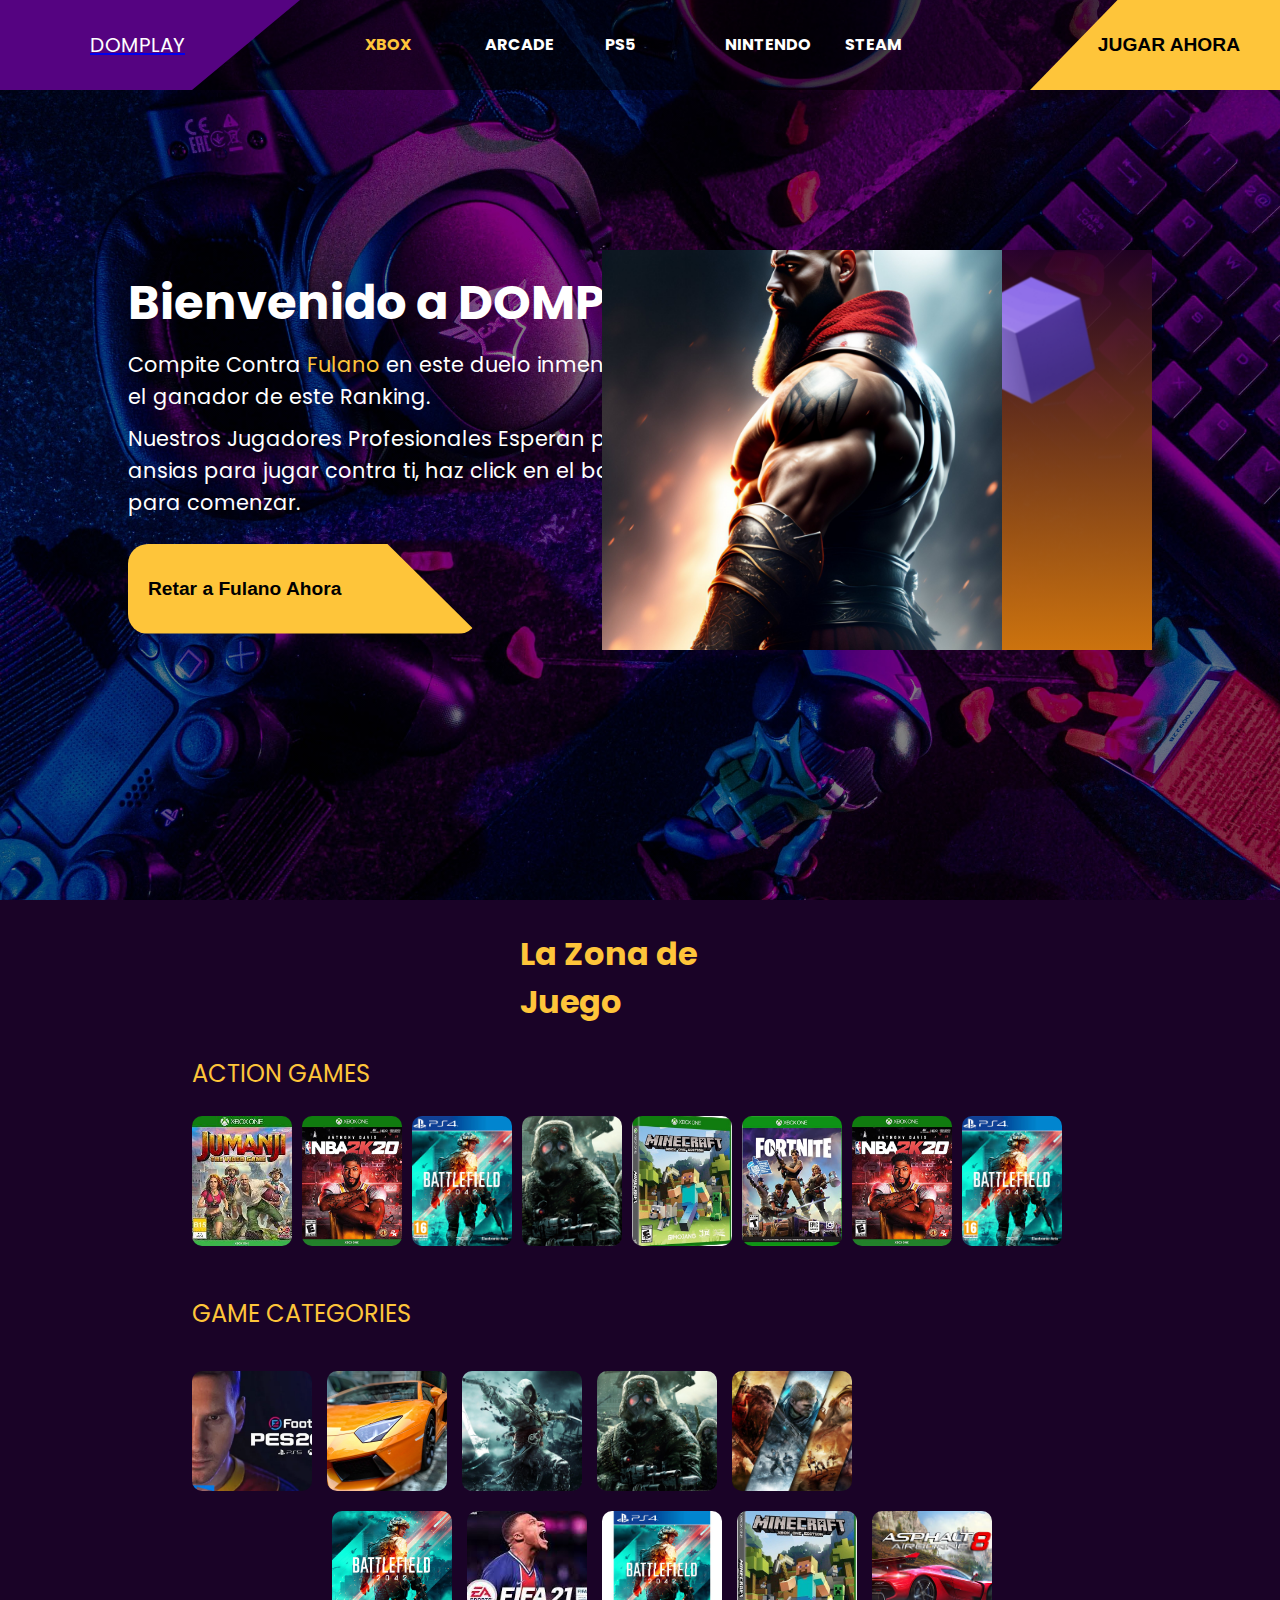
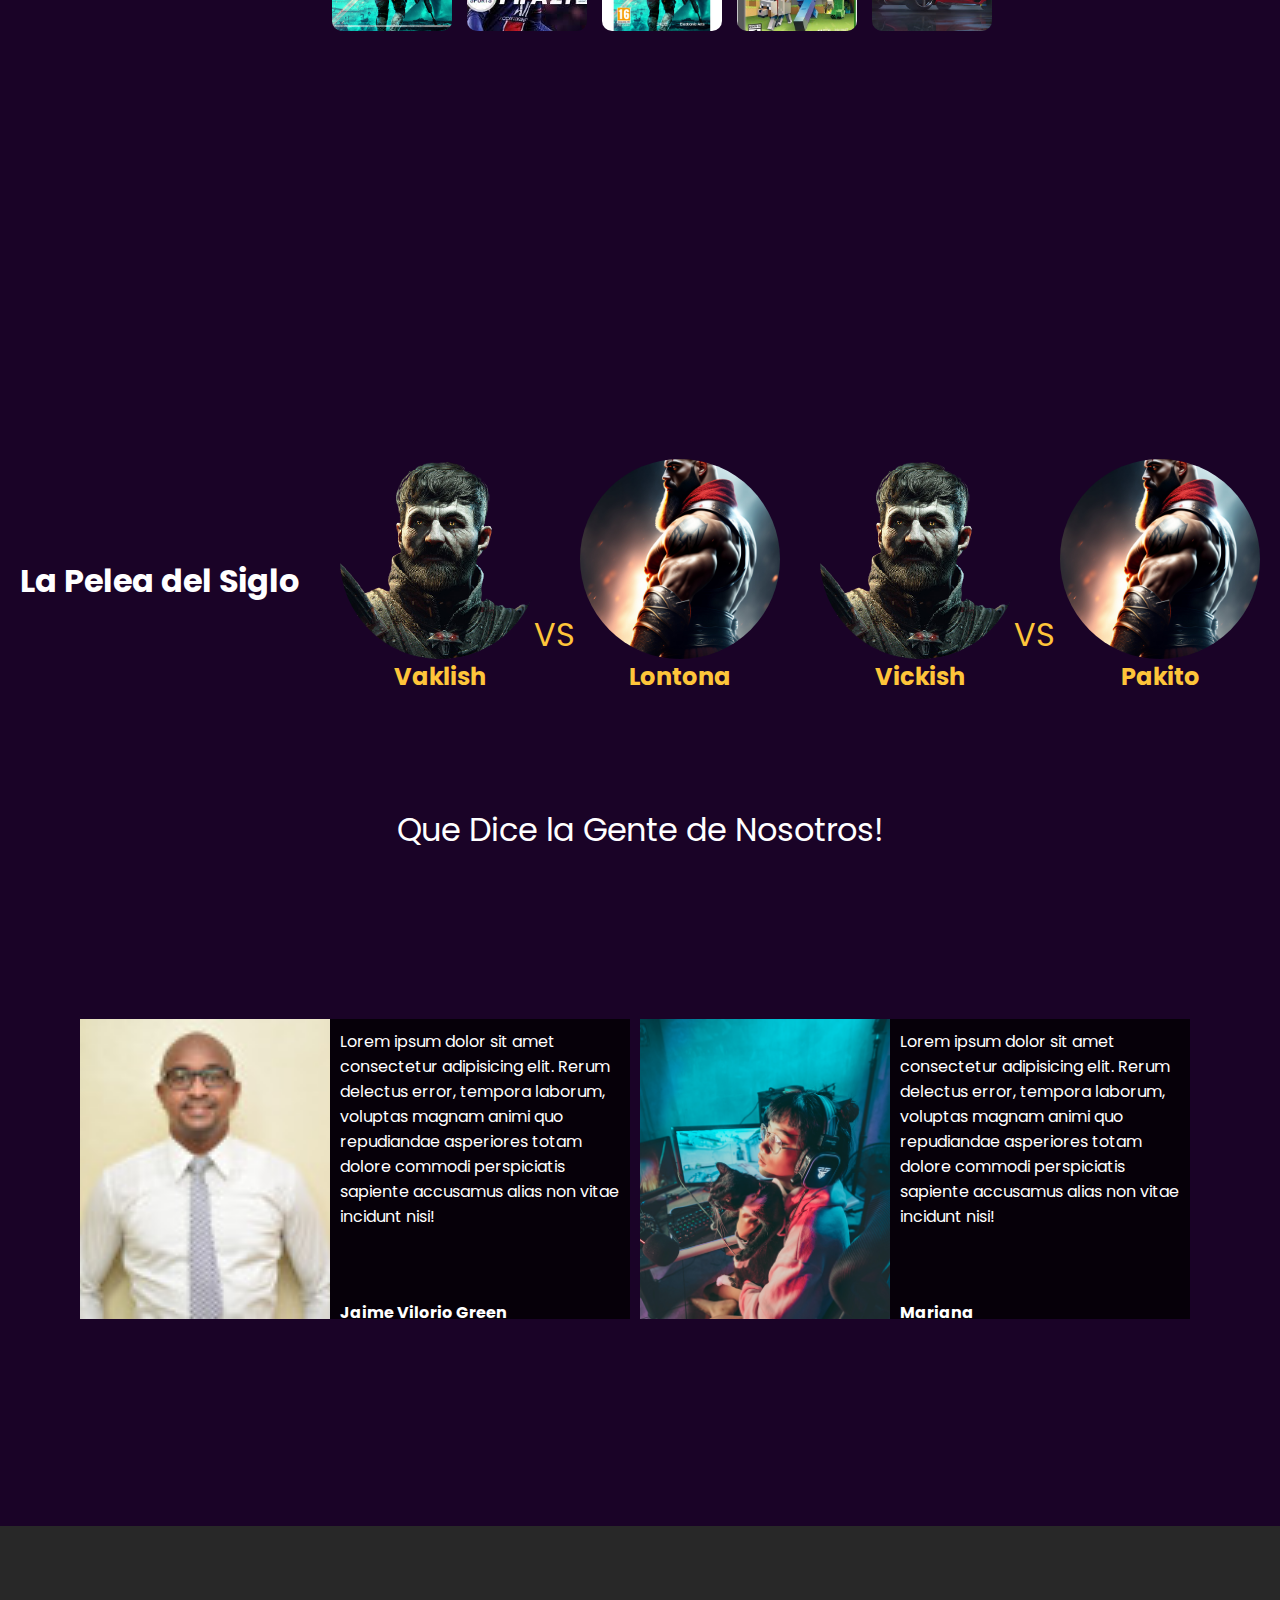
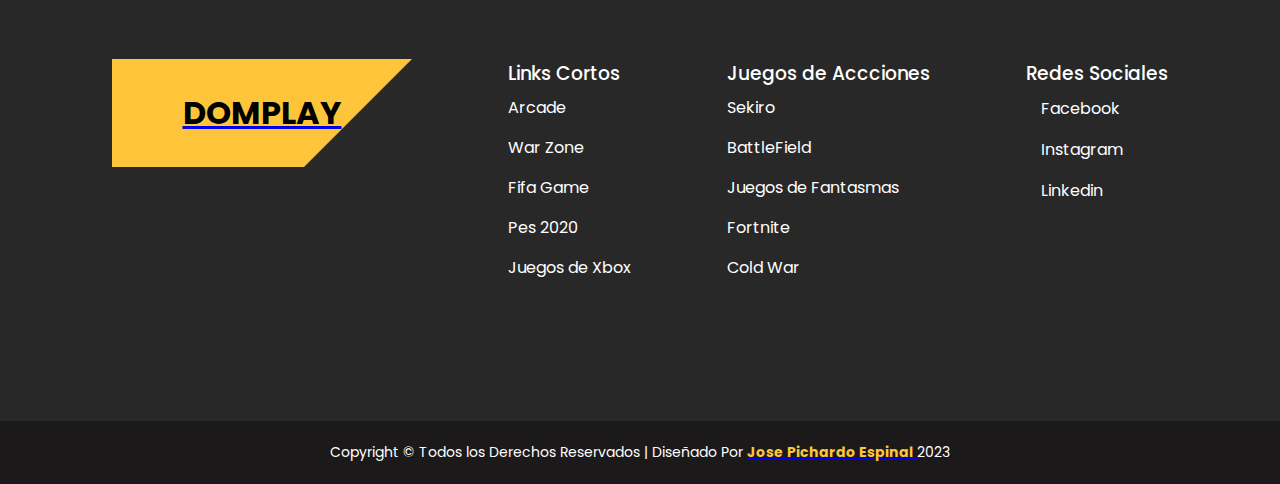
<file: DOMPLAY/index.html>
<!DOCTYPE html>
<html lang="en">
<head>
    <meta charset="UTF-8">
    <meta http-equiv="X-UA-Compatible" content="IE=edge">
    <meta name="viewport" content="width=device-width, initial-scale=1.0">
    <title>DOMPlay</title>
    <link rel="stylesheet" href="css/style.css">
</head>
<body>
    <div class="container">
        <header>
            <a href="index.html">
            <div class="logo">
                <i class="fas fa-gamepad"></i>
                <p>DOMPLAY</p>
            </div>
        </a>
            <ul class="navbar">
                <li><a href="https://www.xbox.com/es-ES/" class="active">XBOX</a></li>
                <li><a href="https://games.aarp.org/category/arcade">ARCADE</a></li>
                <li><a href="https://www.playstation.com/en-us/ps5/">PS5</a></li>
                <li><a href="https://www.nintendo.com/">NINTENDO</a></li>
                <li><a href="https://store.steampowered.com/">STEAM</a></li>
            </ul>
            <button type="button" id="btn"><i class="fas fa-play"></i>JUGAR AHORA</button>
        </header>

        <div class="content-wrapper">
            <div class="content-desc">
                <h1>Bienvenido a DOMPLAY</h1>
                <p>Compite Contra <span>Fulano</span> en este duelo inmenso y se el 
                    ganador de este Ranking.</p>
                <p>Nuestros Jugadores Profesionales Esperan por ansias para jugar contra ti, haz click en el boton para comenzar.</p>
                <a href="https://psycatgames.com/es/app/truth-or-dare/">
                <button id="btn2">Retar a Fulano Ahora</button>
            </a>
            </div>

            <div class="rakuto"></div>
        </div>
    </div>

    <div class="logo-section">
        <i class="fas fa-gamepad"></i>
        <h1>La Zona de Juego</h1>
    </div>
    
    <section class="section-1">
        <div class="section-1-wrapper">  
            <h1>ACTION GAMES</h1>
            <br>
            <div class="section-1-img">
                <a href="https://store.steampowered.com/app/896950/JUMANJI_The_Video_Game/"><div class="img img-1"></div></a>
                <a href="https://store.steampowered.com/app/1919590/NBA_2K23/"><div class="img img-2"></div></a>
                <a href="https://store.steampowered.com/app/1517290/Battlefield_2042/"><div class="img img-3"></div></a>
                <a href="https://store.steampowered.com/app/1238810/Battlefield_V/"><div class="img img-4"></div></a>
                <a href="https://www.minecraft.net/es-es"><div class="img img-5"></div></a>
                <a href="https://www.fortnite.com/?lang=en-US"><div class="img img-6"></div></a>
                <a href="https://store.steampowered.com/app/1919590/NBA_2K23/"><div class="img img-2"></div></a>
                <a href="https://store.steampowered.com/app/1517290/Battlefield_2042/"><div class="img img-3"></div></a>
            </div>
        </div>
        
        <div class="game-categories">
            <h1>GAME CATEGORIES</h1>
            <div class="game-wrapper">
                <a href="https://store.steampowered.com/app/1665460/eFootball_2023/"><div class="gw gw-1"></div></a>
                <a href="https://store.steampowered.com/app/1190000/Car_Mechanic_Simulator_2021/"><div class="gw gw-2"></div></a>
                <a href="https://www.ubisoft.com/en-gb/game/assassins-creed"><div class="gw gw-3"></div></a>
                <a href="https://store.steampowered.com/app/1238810/Battlefield_V/"><div class="gw gw-4"></div></a>
                <a href="https://www.gearsofwar.com/"><div class="gw gw-5"></div></a>
            </div>
    
            <div class="game-wrapper left">
                <a href="https://store.steampowered.com/app/1517290/Battlefield_2042"><div class="gw gw-6"></div></a>
                <a href="https://www.ea.com/es-es/games/fifa/fifa-23"><div class="gw gw-7"></div></a>
                <a href="https://store.steampowered.com/app/1517290/Battlefield_2042"><div class="gw gw-8"></div></a>
                <a href="https://www.minecraft.net/es-es"><div class="gw gw-9"></div></a>
                <a href="https://www.gameloft.com/game/asphalt-8"><div class="gw gw-10"></div></a>
            </div>
        </div>
    </section>

    <section class="section-2">
        <h1>La Pelea del Siglo</h1>
        <div class="players">
            <div class="p-image p-image-1"></div>
            <span>Vaklish</span>
            <div class="stars">
                <i class="fas fa-star"></i>
                <i class="fas fa-star"></i>
                <i class="fas fa-star"></i>
                <i class="fas fa-star"></i>
                <i class="fas fa-star-half-alt"></i>
            </div>
        </div>
        
        <div class="players">
            <div class="p-image p-image-2"></div>
            <span>Lontona</span>
            <div class="stars">
                <i class="fas fa-star"></i>
                <i class="fas fa-star"></i>
                <i class="fas fa-star"></i>
                <i class="fas fa-star"></i>
                <i class="fas fa-star-half-alt"></i>
            </div>
        </div>
            
        <div class="players">
            <div class="p-image p-image-3"></div>
            <span>Vickish</span>
            <div class="stars">
                <i class="fas fa-star"></i>
                <i class="fas fa-star"></i>
                <i class="fas fa-star"></i>
                <i class="fas fa-star"></i>
                <i class="fas fa-star-half-alt"></i>
            </div>
        </div>
           
        <div class="players">
            <div class="p-image p-image-4"></div>
            <span>Pakito</span>
            <div class="stars">
                <i class="fas fa-star"></i>
                <i class="fas fa-star"></i>
                <i class="fas fa-star"></i>
                <i class="fas fa-star"></i>
                <i class="fas fa-star-half-alt"></i>
            </div>
        </div>
    </section>
    <div class="section-3">
        <h1>Que Dice la Gente de Nosotros!</h1>
        <div class="section-3-wrapper">
            <div class="feedback"></div>
            <div class="feedback-desc">
                <p>Lorem ipsum dolor sit amet consectetur adipisicing elit. Rerum delectus error, 
                tempora laborum, voluptas magnam animi quo repudiandae asperiores 
                totam dolore commodi perspiciatis sapiente accusamus alias non vitae incidunt nisi!</p>
                <br>
                <i class="far fa-grin-squint-tears"></i><br>
                <h4>Jaime Vilorio Green</h4>
            </div>
            
            <div class="feedback f-img-2"></div>
            <div class="feedback-desc">
                <p>Lorem ipsum dolor sit amet consectetur adipisicing elit. Rerum delectus error, 
                tempora laborum, voluptas magnam animi quo repudiandae asperiores 
                totam dolore commodi perspiciatis sapiente accusamus alias non vitae incidunt nisi!</p>
                <br>
                <i class="far fa-grin-beam-sweat"></i><br>
                <h4>Mariana</h4>
            </div>
        </div>
    </div>

    <footer>
        <a href="index.html">
        <div class="footer-body">
            <div class="logo footer-logo">
                <i class="fas fa-gamepad"></i>
                <h1>DOMPLAY</h1>
            </div>
        </a>
            <ul>
                <h3>Links Cortos</h3>
                <li><a href="https://games.aarp.org/category/arcade">Arcade</a></li>
                <li><a href="https://www.callofduty.com/es/warzone">War Zone</a></li>
                <li><a href="https://www.ea.com/es-es/games/fifa">Fifa Game</a></li>
                <li><a href="https://www.konami.com/games/eu/en/products/pes2020/">Pes 2020</a></li>
                <li><a href="https://www.xbox.com/es-ES/">Juegos de Xbox</a></li>
            </ul>

            <ul>
                <h3>Juegos de Accciones</h3>
                <li><a href="https://store.steampowered.com/app/814380/Sekiro_Shadows_Die_Twice__GOTY_Edition/">Sekiro</a></li>
                <li><a href="https://www.ea.com/es-es/games/battlefield">BattleField</a></li>
                <li><a href="https://poki.com/es/fantasmas#">Juegos de Fantasmas</a></li>
                <li><a href="https://www.fortnite.com/?lang=en-US">Fortnite</a></li>
                <li><a href="https://www.callofduty.com/blackopscoldwar">Cold War</a></li>
            </ul>
            <ul>
                <h3>Redes Sociales</h3>
                <li><a href="https://www.facebook.com/jose.pichardoespinal"><i class="fab fa-facebook"></i>Facebook</a></li>
                <li><a href="https://www.instagram.com/josepichardoespinal/"><i class="fab fa-instagram"></i>Instagram</a></li>
                <li><a href="https://do.linkedin.com/in/jose-pichardo-espinal-101270268"><i class="fab fa-linkedin"></i>Linkedin</a></li>
            </ul>
        </div>
    </footer>
    <div class="footer-bottom">
        <p>Copyright &copy; Todos los Derechos Reservados | Diseñado Por <a href="mailto:kurama72@gmail.com"> <span> Jose Pichardo Espinal</span> </a> 2023</p>
    </div>
</body>
</html>
</file>
<file: DOMPLAY/css/style.css>
@import url('https://fonts.googleapis.com/css2?family=Poppins:wght@400;500&family=Roboto&display=swap');
*{
    margin: 0;
    padding: 0;
    box-sizing: border-box;
    
}
body{
    background: #1a0327;
    font-family: 'Poppins', sans-serif;
    height: 350vh;
}
.container{
    width: 100%;
    height: 100vh;
    background: linear-gradient(rgba(0,0,0,0.5),rgba(0,0,0,0.5)), url(../images/b.jpg);
    background-size: cover;
    background-position: center;
    background-attachment: fixed;
}
header{
    width: 100%;
    height: 10vh;
    background:rgba(0,0,0,0.5);
    display: flex;
    align-items: center;
    justify-content: space-between;
}
.logo{
    width: 300px;
    height: 10vh;
    background: #550381;
    display: flex;
    align-items: center;
    justify-content: center;
    color: #fff;
    clip-path: polygon(0 0, 100% 0, 64% 100%, 0% 100%);
    padding: 10px;
    line-height: 1.3rem;
    animation: flash 2s infinite;

}
@keyframes flash {
    0% {
        opacity: 1;
    }
    50% {
        opacity: 0.5;
    }
    100% {
        opacity: 1;
    }
}
.logo p{
    width: 130px;
    margin-left: 10px;
    font-size: 20px;
}
.logo .fas{
    font-size: 50px;
}
ul.navbar{
    display: flex;
    list-style: none;
}
ul.navbar li{
    width: 120px;
    position: relative;

}
ul.navbar li a{
    text-decoration: none;
    color: #fff;
    font-weight: bold;
    position: relative;

}
ul.navbar li a::after {
    content: "";
    position: absolute;
    width: 100%;
    height: 2px;
    bottom: -5px;
    left: 0;
    background-color: #FEC53A;
    transform: scaleX(0); 
    transition: transform 0.3s ease-in-out; 
}

ul.navbar li a.active{
    color: #FEC53A;
}
ul.navbar li a:hover:not(.active){
    color: #FEC53A;
}
ul.navbar li a:hover::after {
    transform: scaleX(1); 
}
#btn{
    width: 250px;
    height: 10vh;
    background: #FEC53A;
    color: #000;
    outline: none;
    border: none;
    clip-path: polygon(35% 0, 100% 0, 100% 100%, 0% 100%);
    font-size: 1.2rem;
    font-weight: bold;
    text-align: right;
    padding-right: 40px;
    transition: background-color 0.3s ease-in-out;

}
#btn:hover {
    background-color: #FFD700; 
}

#btn .fas{
    margin-right: 10px;
}


.content-wrapper{
    width: 80%;
    min-height: 80vh;
    margin: auto;
    display: flex;
    justify-content: space-between;
    align-items: center;
    color: #fff;
}


.content-desc h1{
    font-size: 3rem;
    margin-bottom: 10px;
}
.content-desc p{
    width: 550px;
    font-size: 1.3rem;
    line-height: 2rem;
    margin-bottom: 10px;
}
.content-desc span{
    color: #FEC53A;
}
#btn2{
    width: 350px;
    height: 10vh;
    padding-left: 20px;
    outline: none;
    border: none;
    background: #FEC53A;
    font-size: 1.2rem;
    font-weight: bold;
    margin-top: 15px;
    clip-path: polygon(0 0, 74% 0, 100% 100%, 0% 100%);
    border-radius: 20px;
    text-align: left;
    transition: background-color 0.3s ease-in-out;
}
#btn2:hover {
    background-color: #FFD700; 
}
.rakuto{
    width: 400px;
    height: 400px;
    background: linear-gradient(rgba(38, 2, 39, 0.849),rgb(204, 115, 14));
    background-size: cover;
    background-position: center;
    position: relative;
}
.rakuto::before{
    content: '';
    width: 160px;
    height: 160px;
    background: url(../images/cube.png);
    background-position: center;
    background-size: cover;
    position: absolute;
    top: 10px;
    left: 200px;
}
.rakuto::after{
    content: '';
    width: 400px;
    height: 400px;
    background: url(../images/rakuto.png);
    background-size: cover;
    background-position: center;
    position: absolute;
    bottom: 0px;
    left: -150px;
}
.logo-section{
    display: flex;
    align-items: center;
    justify-content: center;
    margin: 30px 0;
}
.logo-section .fas{
    font-size: 6rem;
    color: #FEC53A;
}
.logo-section h1{
    width: 250px;
    font-size: 2rem;
    color: #FEC53A;
    margin-left: 10px;
}


.section-1{
    width: 100%;
    height: 100vh;
    background: linear-gradient(rgba(0, 0, 0, 0.767),rgba(0, 0, 0, 0.712)),
    url(../images/fortnit.jpg);
    background-size: cover;
    background-position: center;
    background-attachment: fixed;

}
.section-1-wrapper{
    width: 70%;
    margin: auto;
}
.section-1 h1{
    width: 500px;
    color: #FEC53A;
    font-size: 1.5rem;
    position: relative;
    font-weight: 400;
}
.section-1-img{
    display: flex;
}
.section-1-img .img{
    width: 100px;
    height: 130px;
    background: url(../images/jumanji.jpg);
    background-size: cover;
    background-position: center;
    margin-right: 10px;
    border-radius: 10px;
}
.section-1-img .img-2{
    background: url(../images/nba.jpg);
    background-size: cover;
    background-position: center;
}
.section-1-img  .img-3{
    background: url(../images/battlefield.jpg);
    background-size: cover;
    background-position: center;
}
.section-1-img  .img-4{
    background: url(../images/warxone.jpg);
    background-size: cover;
    background-position: center;
}
.section-1-img  .img-5{
    background: url(../images/craft.jpeg);
    background-size: cover;
    background-position: center;
}
.section-1-img  .img-6{
    background: url(../images/fortnite.jpg);
    background-size: cover;
    background-position: center;
}
.img:hover{
    transform: translateY(-10px);
}


.game-categories{
    width: 70%;
    margin: 50px auto;
    position: relative;
}
.game-categories h1{
    font-size: 1.5rem;
    margin-bottom: 20px;
    color: #FEC53A;
}
.game-wrapper{
    display: flex;
}
.gw{
    width: 120px;
    height: 120px;
    background: url(../images/asphalt8.jpg);
    background-size: cover;
    background-position: center;
    margin: 20px 15px 0 0;
    border-radius: 10px;
}
.gw:hover{
    transform: translateY(-10px);
}
.left{
    position: relative;
    right: -140px;
}

.gw-1{
    background: url(../images/pes22.webp);
    background-size: cover;
    background-position: center;
}
.gw-2{
    background: url(../images/carrace.jpg);
    background-size: cover;
    background-position: center;
}
.gw-3{
    background: url(../images/Anpar.jpg);
    background-size: cover;
    background-position: center;
}
.gw-4{
    background: url(../images/warxone.jpg);
    background-size: cover;
    background-position: center;
}
.gw-5{
    background: url(../images/wras.jpg);
    background-size: cover;
    background-position: center;
}
.gw-6{
    background: url(../images/battle.jpg);
    background-size: cover;
    background-position: center;
}
.gw-7{
    background: url(../images/download.jpg);
    background-size: cover;
    background-position: center;
}
.gw-8{
    background: url(../images/battlefield.jpg);
    background-size: cover;
    background-position: center;
}
.gw-9{
    background: url(../images/craft.jpeg);
    background-size: cover;
    background-position: center;
}
.section-2{
    width: 100%;
    height: 50vh;
    background-image:linear-gradient(rgba(0, 0, 0, 0.767),rgba(0, 0, 0, 0.712)),
    url(../images/flame.jpg);
    background-size: cover;
    background-position: center;
    background-attachment: fixed;
    display: flex;
    align-items: center;
    justify-content: space-around;
}
.section-2 h1{
    font-size: 2rem;
    color: #fff;
    margin: 20px 0;
}
.players{
    display: flex;
    flex-direction: column;
    text-align: center;
}
.p-image{
    width: 200px;
    height: 200px;
    background: url(../images/vaklish.png);
    background-size: cover;
    background-position: center;
    border-radius: 50%;
    position: relative;
}
.p-image-1::after{
    content: 'VS';
    position: absolute;
    right: -35px;
    bottom: 0;
    font-size: 2rem;
    color: #FEC53A;
}
.players span{
    font-size: 1.5rem;
    color: #FEC53A;
    font-weight: bold;
    margin-bottom: 10px;
}
.stars{
    color: #FEC53A;
}
.p-image-2{
    background: url(../images/rakuto.png);
    background-size: cover;
    background-position: center;
}

.p-image-2{
    background: url(../images/rakuto.png);
    background-size: cover;
    background-position: center;
}
.p-image-3::after{
    content: 'VS';
    position: absolute;
    right: -35px;
    bottom: 0;
    font-size: 2rem;
    color: #FEC53A;
}
.p-image-4{
    background: url(../images/rakuto.png);
    background-size: cover;
    background-position: center;
}


.section-3{
    width: 100%;
    height: 80vh;
    background: linear-gradient(rgba(0,0,0,0.5),rgba(0,0,0,0.5)), url(../images/controller.jpg);
    background-size: cover;
    background-position: center;
    background-attachment: fixed;
}
.section-3 h1{
    font-size: 2rem;
    color: #fff;
    text-align: center;
    font-weight: 400;
}

.section-3-wrapper{
    display: flex;
    min-height: 70vh;
    align-items: center;
    justify-content: center;
}

.feedback{
    width: 250px;
    height: 300px;
    background: url(../images/feedback.jpg);
    background-position: center;
    background-size: cover;
 
}
.feedback-desc{
    width: 300px;
    height: 300px;
    background: rgba(0, 0, 0, 0.767);
    padding: 10px;
    color: #fff;
    margin-right: 10px;
}
.feedback-desc .far{
    color: #FEC53A;
    font-size: 30px;
}
.f-img-2{
    background: url(../images/image9.jpg);
    background-position: center;
    background-size: cover;
}
/* FOoter section */
footer{
    width: 100%;
    height: 55vh;
    background: #282828;
    display: flex;
    align-items: center;
    
}
.footer-body{
    width: 90%;
    margin: auto;
    display: flex;
    justify-content: space-around;
}
.footer-logo{
    height: 12vh;
    background-color: #FEC53A;
    color: #000;
    line-height: 1.7rem;
}
ul h3{
    color: #fff;
    font-weight: 450;
}
ul li{
    list-style: none;
    line-height: 2.5rem;
}
ul li a{
    text-decoration: none;
    color: #fff;
}
ul li a .fab{
    font-size: 1.2rem;
    color: #FEC53A;
    margin-right: 15px;
}
ul li a:hover{
    color: #FEC53A;
}
.footer-bottom{
    width: 100%;
    height: 7vh;
    background: #1B1919;
    color: #fff;
    display: flex;
    align-items: center;
    justify-content: center;
    font-size: 0.875rem;
}
.footer-bottom span{
    color: #FEC53A;
    font-weight: bold;
}
</file>
